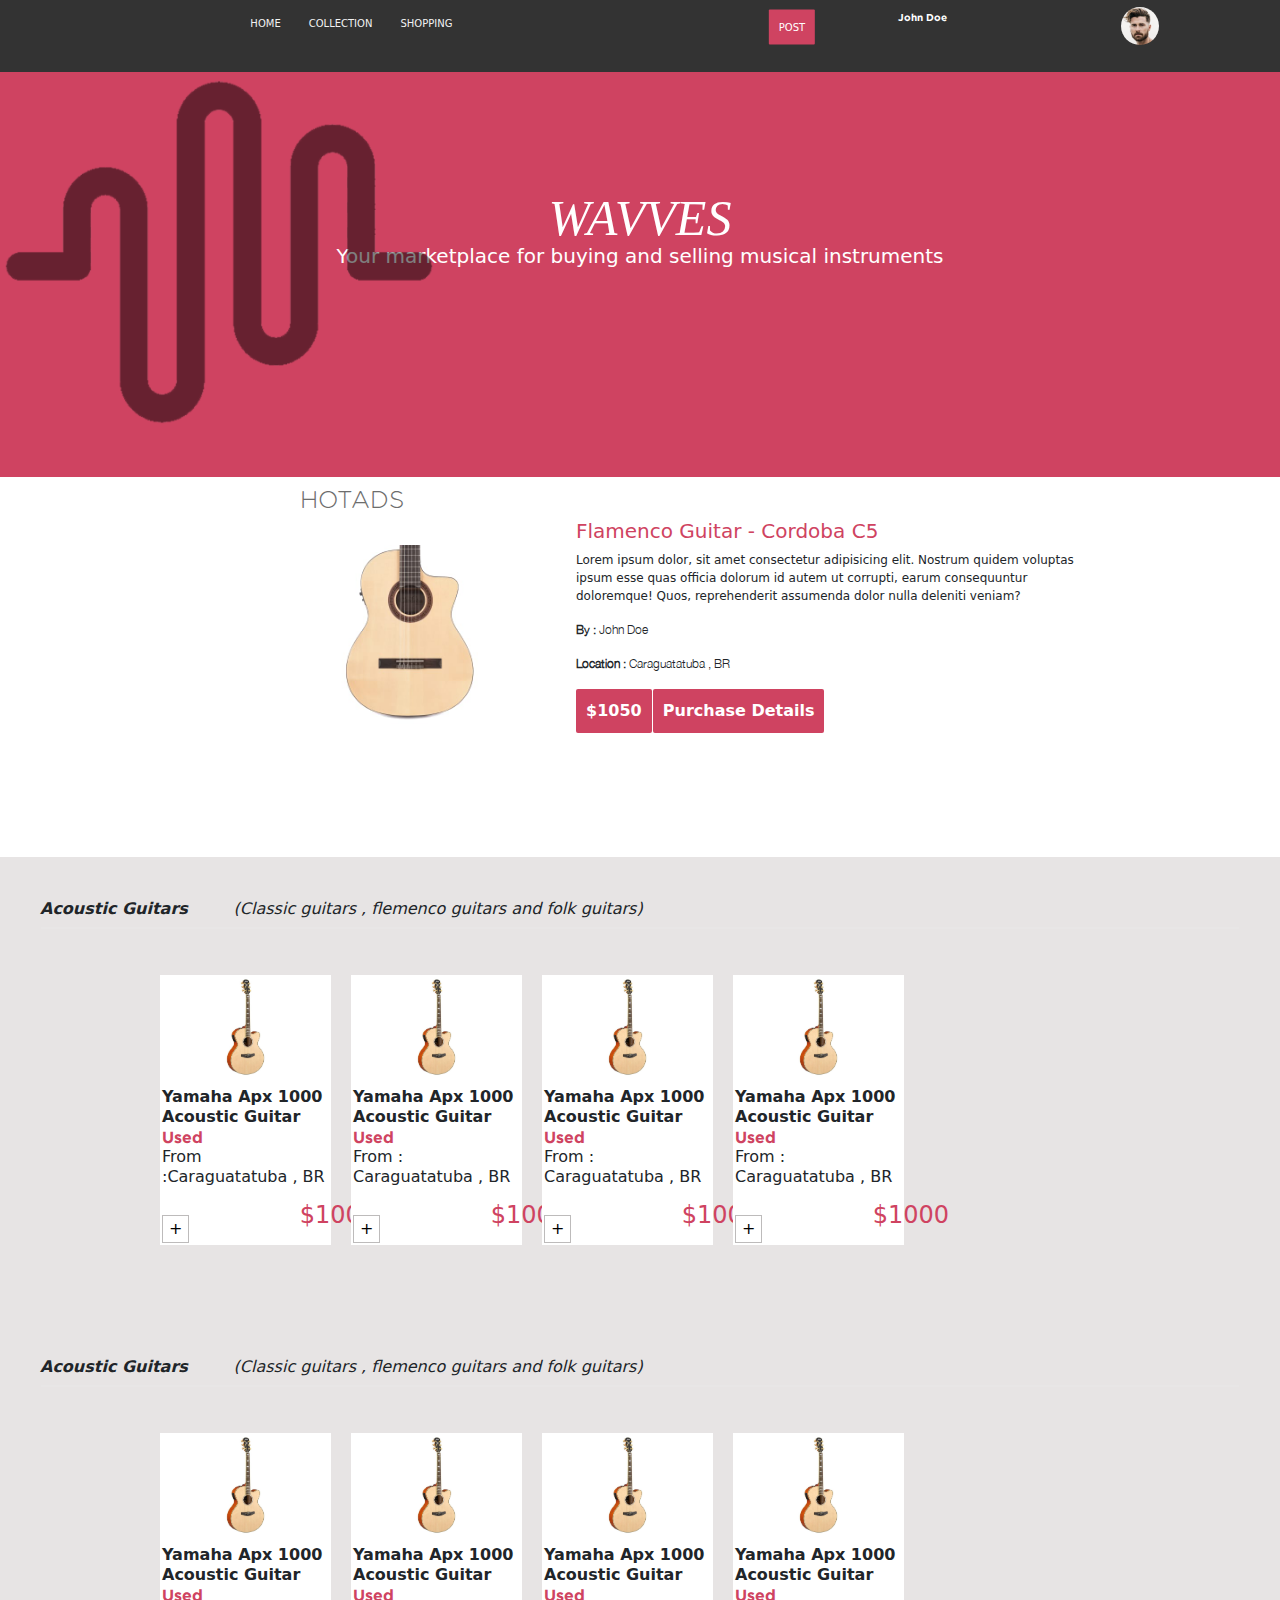
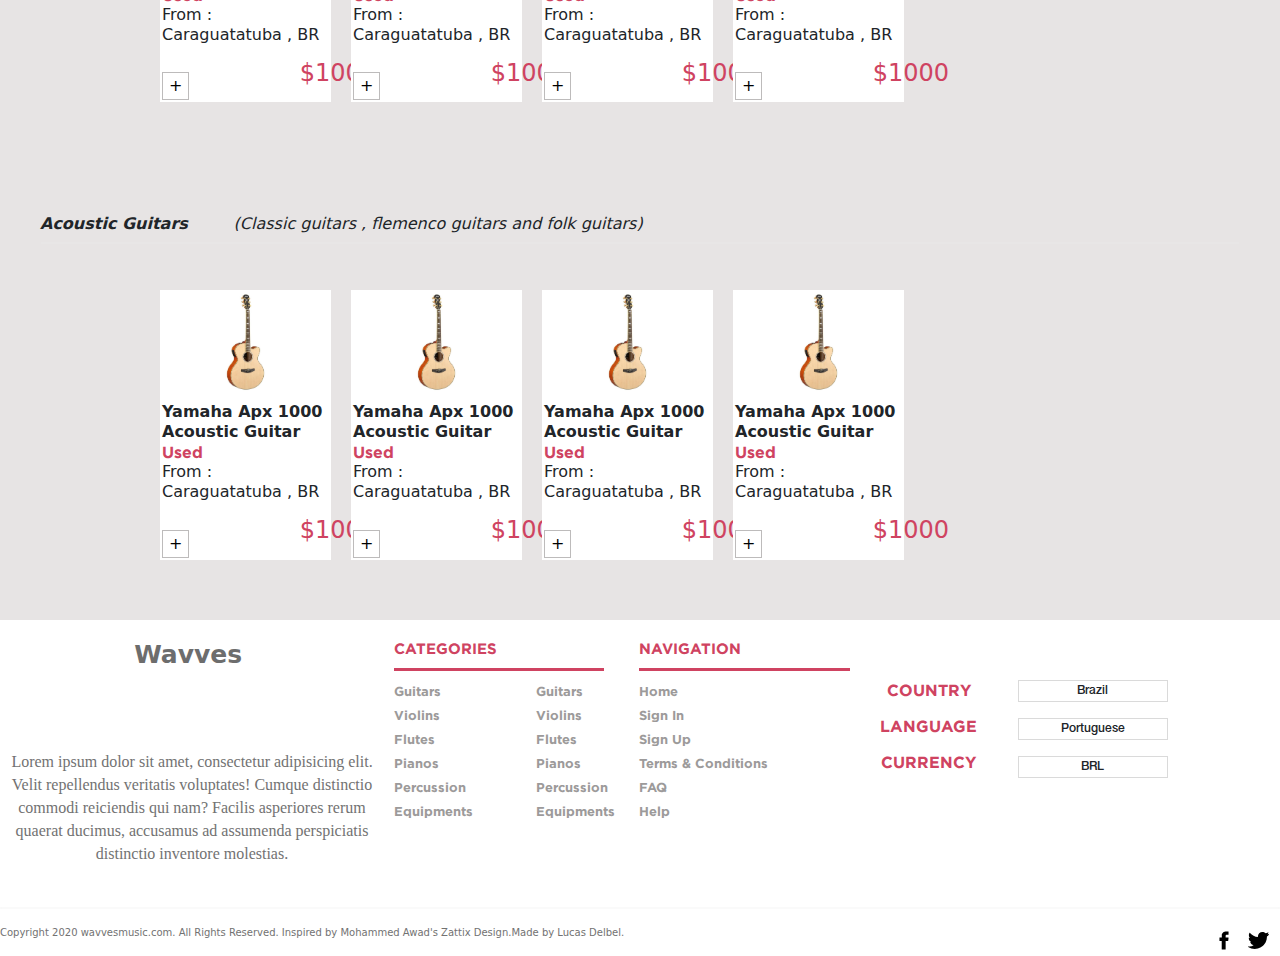
<file: Web App1/home.html>
<!DOCTYPE html>
<html>

<head>
    <link rel="stylesheet" href="Design.css">
    <meta charset="utf-8">
    <meta name="viewport" content="width=device-width, initial-scale=1">
    <link href="https://cdn.jsdelivr.net/npm/bootstrap@5.1.3/dist/css/bootstrap.min.css" rel="stylesheet">
    <script src="https://cdn.jsdelivr.net/npm/bootstrap@5.1.3/dist/js/bootstrap.bundle.min.js"></script>
</head>

<body>
    <section>

        <div class="topnav">
            <div class="topnav-centered">
                <a href="#" class="active">POST</a>
            </div>
            <a class="home" style="margin-left:-4px ;" href="#">HOME</a>
            <a class="collection" style="margin-left:-4px ;" href="#">COLLECTION</a>
            <a class="shopping" style="margin-left:-4px ;" href="#">SHOPPING</a>
            <div class="topnav-right">
                <p style="font-family:varientfont1;">John Doe</p>
                <img src="./image/face.jpeg">
            </div>

        </div>
    </section>

     <section class="section1">
        <div class="waves">
            <p style="font-size:50px">WAVVES</p>
            <h5>Your marketplace for buying and selling musical instruments</h5>
            <img src="./image/waves-icon.png">
            <div class="onerow">
                <!-- <select
                    style="width: 200px;margin-left: -4px;border: none;margin-right: 15px; padding: 9px; direction: rtl;font-family: varientfont;color: rgb(90, 90, 90); "
                    name="instruments" id="instruments">
                    <option value="0">Instruments</option>
                    <option value="Violin">Violin</option>
                    <option value="Guitar">Guitar</option>
                    <option value="Tabla">Tabla</option>
                </select>
                <input class="whatsearch"
                    style="font-family: varientfont;width: 300px; margin-left: -3px;font-weight: normal; " type="text"
                    placeholder="What do you search for ?" />
                <input class="search" style="width: 300px;margin-left: 1px;padding: 10px; color: black;" type="text"
                    placeholder="Search" />
                <button type="button">Search</button> -->
            </div>
        </div>
    </section> 


    <section class="section2">
        <h4>HOTADS</h4>
        <div class="guitar-demo">
            <div class="guitarimg">
                <img src="./image/cordoba-1.jpg">
            </div>
            <div class="demo">
                <h3>Flamenco Guitar - Cordoba C5</h3>
                <p>Lorem ipsum dolor, sit amet consectetur adipisicing elit.
                    Nostrum quidem voluptas ipsum esse quas officia dolorum id autem ut corrupti,
                    earum consequuntur doloremque!
                    Quos, reprehenderit assumenda dolor nulla deleniti veniam?</p>
                <p style="font-family: varientfont3;">
                    <strong>By :
                    </strong>John Doe
                </p>
                <p style="font-family: varientfont3;">
                    <strong>Location :
                    </strong>Caraguatatuba , BR
                </p>
                <button type="button">
                    $1050
                </button>
                <button style="margin-left: -4px;" type="button">
                    Purchase Details</button>
            </div>
        </div>
        
    </section> 

    <section class="section3">
        <div class="acoustics">
            <p style="font-style: italic;">
                <b>Acoustic Guitars</b>&nbsp;&nbsp;&nbsp;&nbsp;&nbsp;&nbsp;&nbsp;&nbsp;
                (Classic guitars , flemenco guitars and folk guitars)
            </p>
            <hr>
            <div class="flex">
                <div class="flex-item">
                    <img src="./image/card-1.jpg">
                    <p>
                        <b>Yamaha Apx 1000</b>
                    </p>
                    <p>
                        <b>Acoustic Guitar</b>
                    </p>
                    <p style="color: rgb(207, 67, 97); font-family: varientfont1; ">Used</p>
                    <p></p>
                    <p>From :</span>Caraguatatuba , BR
                    </p><br>
                    <div class="button-h4">
                        <button type="button">+</button>&nbsp&nbsp<h4>$1000</h4>
                    </div>
                </div>
                <div class="flex-item">
                    <img src="./image/card-1.jpg">
                    <p>
                        <b>Yamaha Apx 1000</b>
                    </p>
                    <p>
                        <b>Acoustic Guitar</b>
                    </p>
                    <p style="color: rgb(207, 67, 97); font-family: varientfont1; ">Used</p>
                    <p></p>
                    <p>From : Caraguatatuba , BR</p><br>
                    <div class="button-h4">
                        <button type="button">+</button>&nbsp&nbsp<h4>$1000</h4>
                    </div>
                </div>
                <div class="flex-item">
                    <img src="./image/card-1.jpg">
                    <p>
                        <b>Yamaha Apx 1000</b>
                    </p>
                    <p>
                        <b>Acoustic Guitar</b>
                    </p>
                    <p style="color: rgb(207, 67, 97); font-family: varientfont1; ">Used</p>
                    <p></p>
                    <p>From : Caraguatatuba , BR</p><br>
                    <div class="button-h4">
                        <button type="button">+</button>&nbsp&nbsp<h4>$1000</h4>
                    </div>
                </div>
                <div class="flex-item">
                    <img src="./image/card-1.jpg">
                    <p>
                        <b>Yamaha Apx 1000</b>
                    </p>
                    <p>
                        <b>Acoustic Guitar</b>
                    </p>
                    <p style="color: rgb(207, 67, 97); font-family: varientfont1; ">Used</p>
                    <p></p>
                    <p>From : Caraguatatuba , BR</p><br>
                    <div class="button-h4">
                        <button type="button">+</button>&nbsp&nbsp<h4>$1000</h4>
                    </div>
                </div>
            </div>
        </div>
        <div class="acoustics">
            <p style="font-style: italic;">
                <b>Acoustic Guitars</b>&nbsp;&nbsp;&nbsp;&nbsp;&nbsp;&nbsp;&nbsp;&nbsp;
                (Classic guitars , flemenco guitars and folk guitars)
            </p>
            <hr>
            <div class="flex">
                <div class="flex-item">
                    <img src="./image/card-1.jpg">
                    <p>
                        <b>Yamaha Apx 1000</b>
                    </p>
                    <p>
                        <b>Acoustic Guitar</b>
                    </p>
                    <p class="used" style="color: rgb(207, 67, 97); font-family: varientfont1; ">Used</p>
                    <p></p>
                    <p>From : Caraguatatuba , BR</p><br>
                    <div class="button-h4">
                        <button type="button">+</button>&nbsp&nbsp<h4>$1000</h4>
                    </div>
                </div>
                <div class="flex-item">
                    <img src="./image/card-1.jpg">
                    <p>
                        <b>Yamaha Apx 1000</b>
                    </p>
                    <p>
                        <b>Acoustic Guitar</b>
                    </p>
                    <p style="color: rgb(207, 67, 97); font-family: varientfont1; ">Used</p>
                    <p></p>
                    <p>From : Caraguatatuba , BR</p><br>
                    <div class="button-h4">
                        <button type="button">+</button>&nbsp&nbsp<h4>$1000</h4>
                    </div>
                </div>
                <div class="flex-item">
                    <img src="./image/card-1.jpg">
                    <p>
                        <b>Yamaha Apx 1000</b>
                    </p>
                    <p>
                        <b>Acoustic Guitar</b>
                    </p>
                    <p style="color: rgb(207, 67, 97); font-family: varientfont1; ">Used</p>
                    <p></p>
                    <p>From : Caraguatatuba , BR</p><br>
                    <div class="button-h4">
                        <button type="button">+</button>&nbsp&nbsp<h4>$1000</h4>
                    </div>
                </div>
                <div class="flex-item">
                    <img src="./image/card-1.jpg">
                    <p>
                        <b>Yamaha Apx 1000</b>
                    </p>
                    <p>
                        <b>Acoustic Guitar</b>
                    </p>
                    <p style="color: rgb(207, 67, 97); font-family: varientfont1; ">Used</p>
                    <p></p>
                    <p>From : Caraguatatuba , BR</p><br>
                    <div class="button-h4">
                        <button type="button">+</button>&nbsp&nbsp<h4>$1000</h4>
                    </div>
                </div>
            </div>
        </div>
        <div class="acoustics">
            <p style="font-style: italic;">
                <b>Acoustic Guitars</b>&nbsp;&nbsp;&nbsp;&nbsp;&nbsp;&nbsp;&nbsp;&nbsp;
                (Classic guitars , flemenco guitars and folk guitars)
            </p>
            <hr>
            <div class="flex">
                <div class="flex-item">
                    <img src="./image/card-1.jpg">
                    <p>
                        <b>Yamaha Apx 1000</b>
                    </p>
                    <p>
                        <b>Acoustic Guitar</b>
                    </p>
                    <p style="color: rgb(207, 67, 97); font-family: varientfont1; ">Used</p>
                    <p></p>
                    <p>From : Caraguatatuba , BR</p><br>
                    <div class="button-h4">
                        <button type="button">+</button>&nbsp&nbsp<h4>$1000</h4>
                    </div>
                </div>
                <div class="flex-item">
                    <img src="./image/card-1.jpg">
                    <p>
                        <b>Yamaha Apx 1000</b>
                    </p>
                    <p>
                        <b>Acoustic Guitar</b>
                    </p>
                    <p style="color: rgb(207, 67, 97); font-family: varientfont1; ">Used</p>
                    <p></p>
                    <p>From : Caraguatatuba , BR</p><br>
                    <div class="button-h4">
                        <button type="button">+</button>&nbsp&nbsp<h4>$1000</h4>
                    </div>
                </div>
                <div class="flex-item">
                    <img src="./image/card-1.jpg">
                    <p>
                        <b>Yamaha Apx 1000</b>
                    </p>
                    <p>
                        <b>Acoustic Guitar</b>
                    </p>
                    <p style="color: rgb(207, 67, 97); font-family: varientfont1; ">Used</p>
                    <p></p>
                    <p>From : Caraguatatuba , BR</p><br>
                    <div class="button-h4">
                        <button type="button">+</button>&nbsp&nbsp<h4>$1000</h4>
                    </div>
                </div>
                <div class="flex-item">
                    <img src="./image/card-1.jpg">
                    <p>
                        <b>Yamaha Apx 1000</b>
                    </p>
                    <p>
                        <b>Acoustic Guitar</b>
                    </p>
                    <p style="color: rgb(207, 67, 97); font-family: varientfont1; ">Used</p>
                    <p></p>
                    <p>From : Caraguatatuba , BR</p><br>
                    <div class="button-h4">
                        <button type="button">+</button>&nbsp&nbsp<h4>$1000</h4>
                    </div>
                </div>
            </div>
        </div>

    </section> 


    <section class="section4">
        <div class="flex">
            <div class="file1">
                <div class="logowave">
                    <div class="logo">
                        <img src="./image/waves-icon.png">
                    </div>
                    <div class="waves2">
                        <h4>Wavves</h4>
                    </div>
                </div>
                <div class="waves-note">
                    <p>Lorem ipsum dolor sit amet, consectetur adipisicing elit. Velit repellendus veritatis voluptates!
                        Cumque distinctio commodi reiciendis qui nam? Facilis asperiores rerum quaerat ducimus,
                        accusamus ad assumenda perspiciatis distinctio inventore molestias.</p>
                </div>

            </div>
            <div class="file2">
                <h2>CATEGORIES</h2>
                <div class="instruments">
                    <div class="instrument-list1">
                        <a href="#">Guitars</a>
                        <a href="#">Violins</a>
                        <a href="#">Flutes</a>
                        <a href="#">Pianos</a>
                        <a href="#">Percussion</a>
                        <a href="#">Equipments</a>
                    </div>
                    <div class="instrument-list2">
                        <a href="#">Guitars</a>
                        <a href="#">Violins</a>
                        <a href="#">Flutes</a>
                        <a href="#">Pianos</a>
                        <a href="#">Percussion</a>
                        <a href="#">Equipments</a>
                    </div>
                </div>

            </div>
            <div class="file3">
                <h2>NAVIGATION</h2>
                <div class="navigation">
                    <div class="navigation-list">
                        <a href="#">Home</a><br>
                        <a href="#">Sign In</a><br>
                        <a href="#">Sign Up</a><br>
                        <a href="#">Terms & Conditions</a><br>
                        <a href="#">FAQ</a><br>
                        <a href="#">Help</a>
                    </div>
                </div>

            </div>
            <div class="file4">
                <p>COUNTRY
                </p>
                <p>LANGUAGE
                </p>
                <p>CURRENCY
                </p>
            </div>
            <div class="file5">
                <p style="font-family: varientfont;font-size: 12px;">
                    Brazil
                </p>
                <p style="font-family: varientfont;font-size: 12px;">
                    Portuguese
                </p>
                <p style="font-family: varientfont;font-size: 12px;">
                    BRL
                </p>
            </div>
        </div>
        <hr>
    </section> 


    <section class="section5">
        <div class="copyright">
            <div class="copy1">
                <p>Copyright 2020 wavvesmusic.com. All Rights Reserved. Inspired by Mohammed Awad's Zattix Design.Made
                    by Lucas Delbel.</p>
            </div>
            <div class="copy2">
                <img class="fb" src="./Logo/facebook-svgrepo-com.svg">
                <img class="twitter" src="./Logo/twitter-svgrepo-com.svg">
                <img class="linkdin" src="./Logo/linked-in-logo-of-two-letters-svgrepo-com.svg">
                <img class="github" src="./Logo/logo-github-svgrepo-com.svg">
                <img class="stack" src="./Logo/stackoverflow-svgrepo-com.svg">
            </div>
        </div>
    </section>

</body>

</html>
</file>
<file: Web App1/Design.css>
@font-face {
  font-family: myFirstFont;
  src: url(./Fonts/gbold/5d6f50ed2dde0e4ad455448f896c09f0.eot);
  src: url(./Fonts/grlight/1549fe8fd297f1e6501a3d6ad7f77394.eot),url(./Fonts/grlight/1549fe8fd297f1e6501a3d6ad7f77394.svg),url(./Fonts/grlight/1549fe8fd297f1e6501a3d6ad7f77394.ttf),
  url(./Fonts/grlight/1549fe8fd297f1e6501a3d6ad7f77394.woff),url(./Fonts/grlight/1549fe8fd297f1e6501a3d6ad7f77394.woff2);
  
}
@font-face {
  font-family:varientfont ;
  src: url(./Fonts/hnmedium/6c6db39a56fe8e8f19ba47c6a0770a18.woff)format('truetype');
}
@font-face {
  font-family:varientfont1 ;
  src: url(./Fonts/gbold/5d6f50ed2dde0e4ad455448f896c09f0.woff)format('truetype');
}
@font-face {
  font-family:varientfont2 ;
  src: url(./Fonts/grlight/1549fe8fd297f1e6501a3d6ad7f77394.woff)format('truetype');
}
@font-face {
  font-family:varientfont3 ;
  src: url(./Fonts/hnlight/0e6de1ec911a2e267ff136bbdd384a44.woff)format('truetype');
}
@font-face {
  font-family:varientfont4 ;
  src: url(./Fonts/hnbold/d72e521f27450184733d89aa499e531c.woff)format('truetype');
}
body {
  margin: 0;
  font-family: Arial, Helvetica, sans-serif;
}

.topnav {
  position: relative;
  height: 8vh;
  overflow: hidden;
  background-color: rgb(51, 51, 51);
  z-index: 1;
}

.topnav a {
  float: left;
  color: #f2f2f2;
  /* text-align: center; */
  padding: 16px;
  text-decoration: none;
  font-size: 10px;
  margin-left: 15%;

}

.topnav a:hover {
  /* background-color: #ddd; */
  color: rgb(207, 67, 97);
}

.topnav a.active {
  background-color: rgb(207, 67, 97);
  color: white;
  padding: 10px;
  border-radius: 1px;
}

.topnav-centered a {
  /* float: none; */
  position: relative;
  top: 27px;
  /* left: 50px; */
  right:40px;
  left:600px;
  transform: translate(-50%, -50%);
}

.topnav-right p {
  /* float: none; */
  position: relative;
  /* right: 70%; */
  /* bottom: 10px; */
  top: 10px;
  /* top: 200px; */
  left: 430px;
  /* float: inline-start; */
  color: white;
  font-size: 10px;
  /* margin-right: 30%; */
  /* padding: 14px; */
  /* margin: 0px 0px 0px 10px; */
  /* float: inherit; */
  /* padding: 10px; */
}

.topnav-right img {
  float: right;
  position: relative;
  right: 120px;
  bottom: 25px;
  /* display: inline-block;  */
  /* position: relative;  */
  width: 40px;
  height: 40px;
  padding: 1px;
  margin: 0px 0px 0px 1px;
  margin-left: 5px;
  /* overflow: hidden;  */
  border-radius: 50%;

}
/* 
.iconwave .iconwv{
  width: 20%;
}

.iconwave .iconwv img{
  width: 5%;
} */
/* .topnav-right p{
      color:white
  }
   */
/* Responsive navigation menu (for mobile devices) */
/* @media screen and (max-width: 600px) {

  .topnav a,
  .topnav-right {
    float: none;
    display: block;
  }

  .topnav-centered a {
    position: relative;
    top: 0;
    left: 0;
    transform: none;
  }
} */
/* @media screen and (min-width: 600px) {
  .topnav a {
    float: none;
    width: 100%;
  } */

.section1 {
  height: 45vh;
  width: 100%;
}

.waves {
  position: relative;
  background-color: rgb(207, 67, 97);
  height: 45vh;
  width: 100%;
  display: inline-block;
}
.waves img {
  position: relative;
  opacity: 0.5;
  width: 35%;
  right: 5px;
  bottom:167px;
  background-repeat: repeat-y;
  background-position: center;
}
.waves p {
  text-align: center;
  position: relative;
  top: 27%;
 font-size: 40px;
  color: white;
  font-family: Cambria, Cochin, Georgia, Times, 'Times New Roman', serif;
  font-size: 28px;
  font-style: italic;
}

.waves h5 {
  text-align: center;
  color: white;
  position: relative;
  top: 20%;
}

.waves .onerow {
  align-content: center;
  position: absolute;
  top: 33vh;
  /* left: 30vh; */
  margin-left: 10px;
  display: flex;
}

.onerow input{
  border: none;
  padding: 10px;
}
.onerow select{
  text-align: left;
}
.waves .onerow button {
  width: 150px;
  margin-left:15px;
  border: none; 
  padding: 10px;
  background-color: black;
  color: rgb(109, 109, 109);
}

.section2 {
  position: relative;
  height: 40vh;
  z-index: 2;
}
.section2 .guitar-demo{
  display: flex;
   z-index: 2;
}

.guitarimg {
  background-color: white;
  width: 20%;
  /* height: 40px; */
  position: relative;
  left: 25%;
}

.guitarimg img {
  max-width: 70%;
  height: auto;
  float: left;
  position: relative;
  top: 10%;
  justify-content: center;
}
.guitar-demo .demo{
  position: relative;
  left:25%;
 bottom: 5px;
  width: 40%;
  text-align: left;
}
.demo h3 {
  color: rgb(207, 67, 97);
  font-size: 20px;
}
.demo p{
  font-size: 12px;
}

.section2 h4 {
  color: rgb(109, 109, 109);
  position: relative;
  text-align: center;
  margin-right: 45%;
  margin-top: 10px;
  /* left: 350px; */
  font-family: myFirstFont;
}

/* .section2 .right {
  position: relative;
  left: 1100px;
  top: 200px
} */


.demo button {
  background-color: rgb(207, 67, 97);
  border-radius: 2px;
  border: none; 
  padding: 10px;
  color: white;
  font-weight: bold;
}



.section3 {
  background-color: rgb(231, 228, 228);
  margin: 1;
}

.section3 .flex {
  display: flex;
  flex-direction: row;
  padding: 30px;

}


.section3 .acoustics {
  margin: 10px;
  padding: 30px;

}

.flex .flex-item {
  position: relative;
  left: 10vh;
  align-items: center;
  width: 15%;
  padding: 2px;
  background: white;
  margin-right: 20px;
  margin-bottom: auto;
}

.flex-item img {
  max-width: 60%;
  display: block;
  margin-left: auto;
  margin-right: auto;

}

/* .flex-item h6{
    color:red;
    font-size: 15px;
} */

.flex-item p {
  line-height: 20px;
  padding: 0%;
  margin: 0;
}
.flex-item .used{
  font-family: varientfont1;
}

.button-h4{
  display: flex;
}

.button-h4 button{
  margin-top: 8%;
  /* width: 10% */
  height: 20%;
  border:1px solid rgb(189, 187, 187);
  background-color: white;
}

.button-h4 h4{
  margin-left: 60%;
  color: rgb(207, 67, 97);

}
.acoustics p {
  position: relative;
  top: 10px;
}

.acoustics hr {
  border: 1px solid rgb(236, 235, 235);
  border-radius: 5px;
}







.section4 .flex {
  display: flex;
  /* padding: 30px; */

}

.flex .file1 {
  position: relative;
  /* left: 10vh; */
  align-items: center;
  width: 30%;
  padding: 10px;
  background: white;
  /* border: 3px solid #333; */
  /* margin-right: 15px; */
}

.file1 .logowave{
  display: flex;
}

.logowave .logo img{
  position: relative;
  top: 19px;
  width: 3%;
  padding-left: 7%;
  height: 10vh;
}
.logo{
  position: relative;
  /* left: 5vh; */
  /* align-items: center; */
  width: 30%;
  padding: 10px;
  background: white;
  /* border: 3px solid #333; */
  margin-right: 15px;
}

.waves2{
  width: 30%;
  height: 10vh;
}
.waves2 h4{
  /* padding-bottom: 10px; */
  position: relative;
  top: 0%;
  font-weight: 800;
  font-size: 25px;
  color: rgb(109, 109, 109);
}

.waves-note {
  align-items: center;
}
.waves-note p{
  line-height: 23px;
  font-family: 'Times New Roman', Times, serif;
  align-items: center;
  text-align: center;
  color: rgb(114, 114, 114);;

}


.flex .file2 {
  position: relative;
  /* left: 10vh; */
  align-items: center;
  width: 18%;
  padding: 10px;
  background: white;
  /* border: 3px solid #333; */
  margin-right: 15px;
}

.file2 .instruments {
  display: flex;
  /* padding:10px */
}

.file2 h2 {
  font-weight: 650;
  color: rgb(207, 67, 97);
  font-size: 15px;
  border-bottom: 3px solid rgb(207, 67, 97);
  padding-bottom: 5%;
  font-family:varientfont1 ;

}

.file2 .instrument-list1 {
  /* line-height: 15px; */
  padding: 0%;
  margin-right: 30%;

}

.instrument-list1 a {
  font-size: 13px;
  line-height: 23px;
  text-decoration: none;
  font-family:varientfont1;
  color: rgb(156, 154, 154);
}

.file2 .instrument-list2 {
  /* line-height: 15px; */
  padding: 0%;
  margin-right: 10%
}

.instrument-list2 a {
  font-size: 13px;
  line-height: 23px;
  text-decoration: none;
  font-family:varientfont1;
  color: rgb(156, 154, 154);
}


.flex .file3 {
  position: relative;
  /* left: 10vh; */
  align-items: center;
  width: 18%;
  padding: 10px;
  background: white;
  /* border: 3px solid #333; */
  /* margin-right: 10px; */
}

.file3 h2 {
  /* text-decoration: underline; */

  /* padding-bottom: 10px; */
  /* padding-bottom: value; */
  /* border-bottom-style: solid ; */
  font-family:varientfont1;
  font-weight: 650;
  color: rgb(207, 67, 97);
  font-size: 15px;
  border-bottom: 3px solid rgb(207, 67, 97);
  padding-bottom: 5%;
}

.file3 .navigation{
display: flex;
}
.navigation-list a {
  font-family:varientfont1;
  font-size: 13px;
  color: rgb(156, 154, 154);
  /* font-size: medium; */
  line-height: 23px;
  text-decoration: none;
  
}
/* position: relative;
left: 15vh;
align-items: center;
width: 5%;
padding: 50px;
background: white; */
  /* margin-right: 50px; */
.flex .file4 {
  position: relative;
  /* left: 10vh; */
  align-items: center;
  text-align: center;
  width: 10%;
  padding: 10px;
  background: white;
  margin-left: 5px;
  margin-top: 40px;
}

/* .file4 h4{
  color: rgb(207, 67, 97);
   font-family: Arial, "Helvetica Neue", Helvetica, -apple-system, BlinkMacSystemFont, 'Segoe UI', Roboto, Oxygen, Ubuntu, Cantarell, 'Open Sans', 'Helvetica Neue', sans-serif;
   font-style: initial;
   font-display: inherit;
   font-weight: bold;
   line-height: 23px;
} */

.file4 p{
  color: rgb(207, 67, 97);
   /* font-family: Arial, "Helvetica Neue", Helvetica, -apple-system, BlinkMacSystemFont, 'Segoe UI', Roboto, Oxygen, Ubuntu, Cantarell, 'Open Sans', 'Helvetica Neue', sans-serif; */
   font-family:varientfont1;
   font-weight: 800;
   line-height: 20px;
}

.flex .file5 {
  position: relative;
  /* left: 5vh; */
  align-items: center;
  text-align: center;
  width: 10%;
  padding: 10px;
  background: white;
  margin-left: 15px;
  margin-top: 40px;
  /* margin-right: 30px; */
}

/* .file5 button{
  line-height: 20px;
  margin-bottom:10px;
} */

.file5 p{
  font-size: 8px;
  border: 1px solid;
  border-color:rgb(218, 218, 218) ;
  line-height: 16px;
  width: 150px;
  text-align: center;
  padding: 2px;
}

.section4 hr{
  border: 1px solid rgb(236, 235, 235);
  border-radius: 5px;
}

.section5 p{
  font-size: 10px;
  color: rgb(114, 114, 114);
}

.section5 .copyright{
  display: flex;
}
.copy2{
  display: flex;
  margin-left: 45%;
  width: 2%;
}
.copy2 .linkdin{
  width: 80%;
  margin-left: 15px;
}
.copy2 .fb{
  width: 70%;
  margin-left: 15px;
}
.copy2 .twitter{
  width: 80%;
  margin-left: 15px;
}
.copy2 .github{
  width: 70%;
  margin-left: 15px
}
.copy2 .stack{
  width: 80%;
  margin-left: 15px
}

/* .navbar{
  background-color: rgb(46, 44, 44);
  display: flex;
}
.iconwaves .iconwv img{
  width: 3%;
  margin-left: 17%;
  margin-top: 7px;
  margin-bottom: 7px;
  color: yellowgreen;
}
.navbar .iconwaves{
  display: flex;
}

.navbar.links{

}

.navbar .post{

}

.navbar .user{

}
.iconwaves p{

  color: #ddd;
}

.title{
  position: relative;
  right: 76%;
}
.links{
  display: flex;
  margin-right: 50%;
} */
</file>
